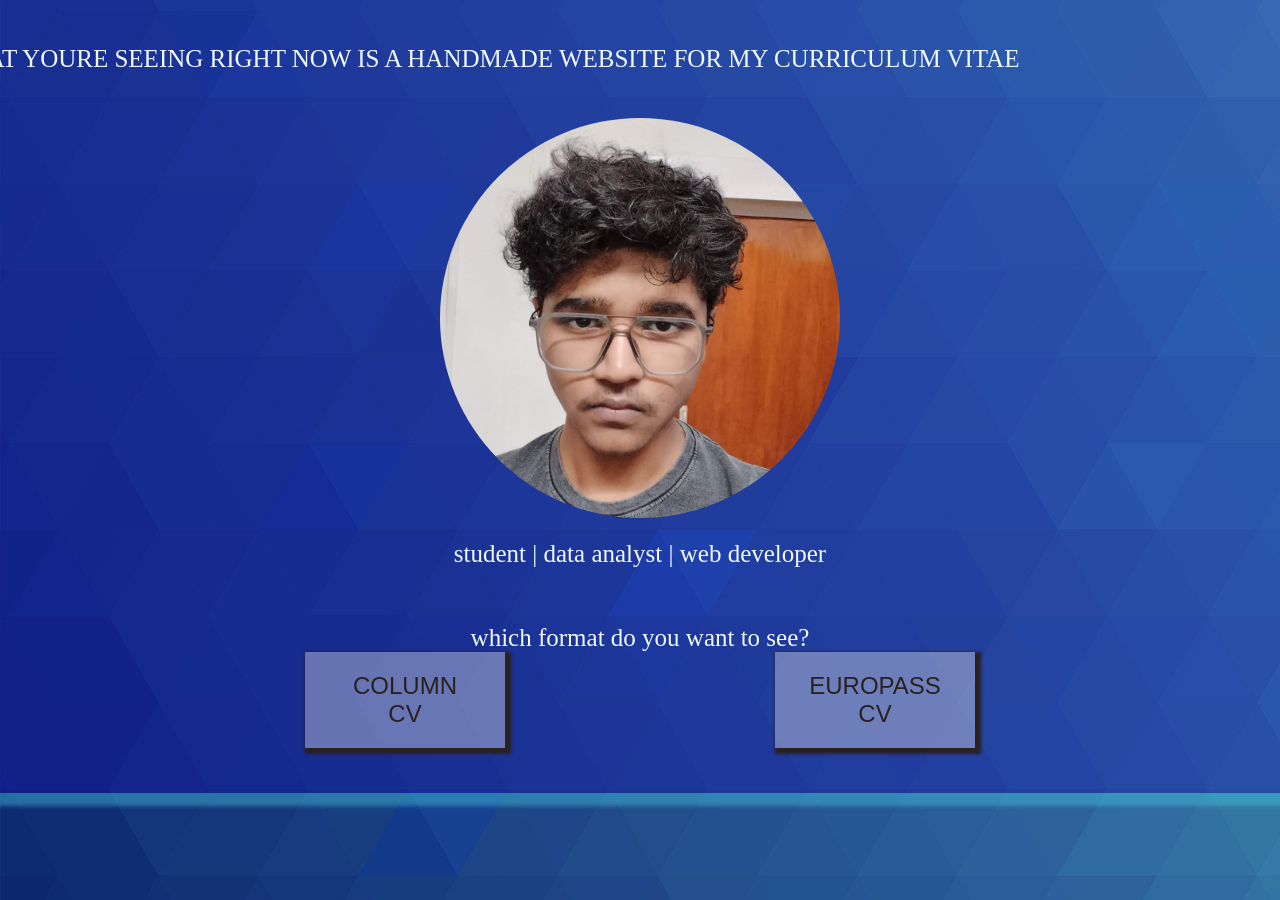
<file: index.html>
<!DOCTYPE html>
<html>
<link rel="stylesheet" href="style3.css">

<body style="background-image: url('bg.jpg');">
    <div class="tero" style="justify-content: center; margin: 0vh;">
        <div class="shiro">
            <P style="font-size: 25px;padding: 5vh;">
                WHAT YOURE SEEING RIGHT NOW IS

                A HANDMADE WEBSITE FOR MY CURRICULUM VITAE
            <div style="align-items: center;padding: 0vh 60vh 10vh;"><img src="secondimg.jpeg"
                    style="border-radius: 50%;width: 400px;"></img></div>
            </P>
            <div style="align-content: center;align-items: center;">
                <p style="text-align: center;margin-top: -8vh;font-size: 25px;">student | data analyst | web developer<br><br><br>
                    which format do you want to see?
            </div>
            </p>
            <div style="display:flex;justify-content: center;">
                <a href="first.html"><button class="button1" style="margin-left: vh;margin-right: 30vh;">COLUMN<br>CV</button></a>
                <a href="europass.html"><button class="button2">EUROPASS CV</button></a>

            </div>







        </div>
</body>

</html>
</file>
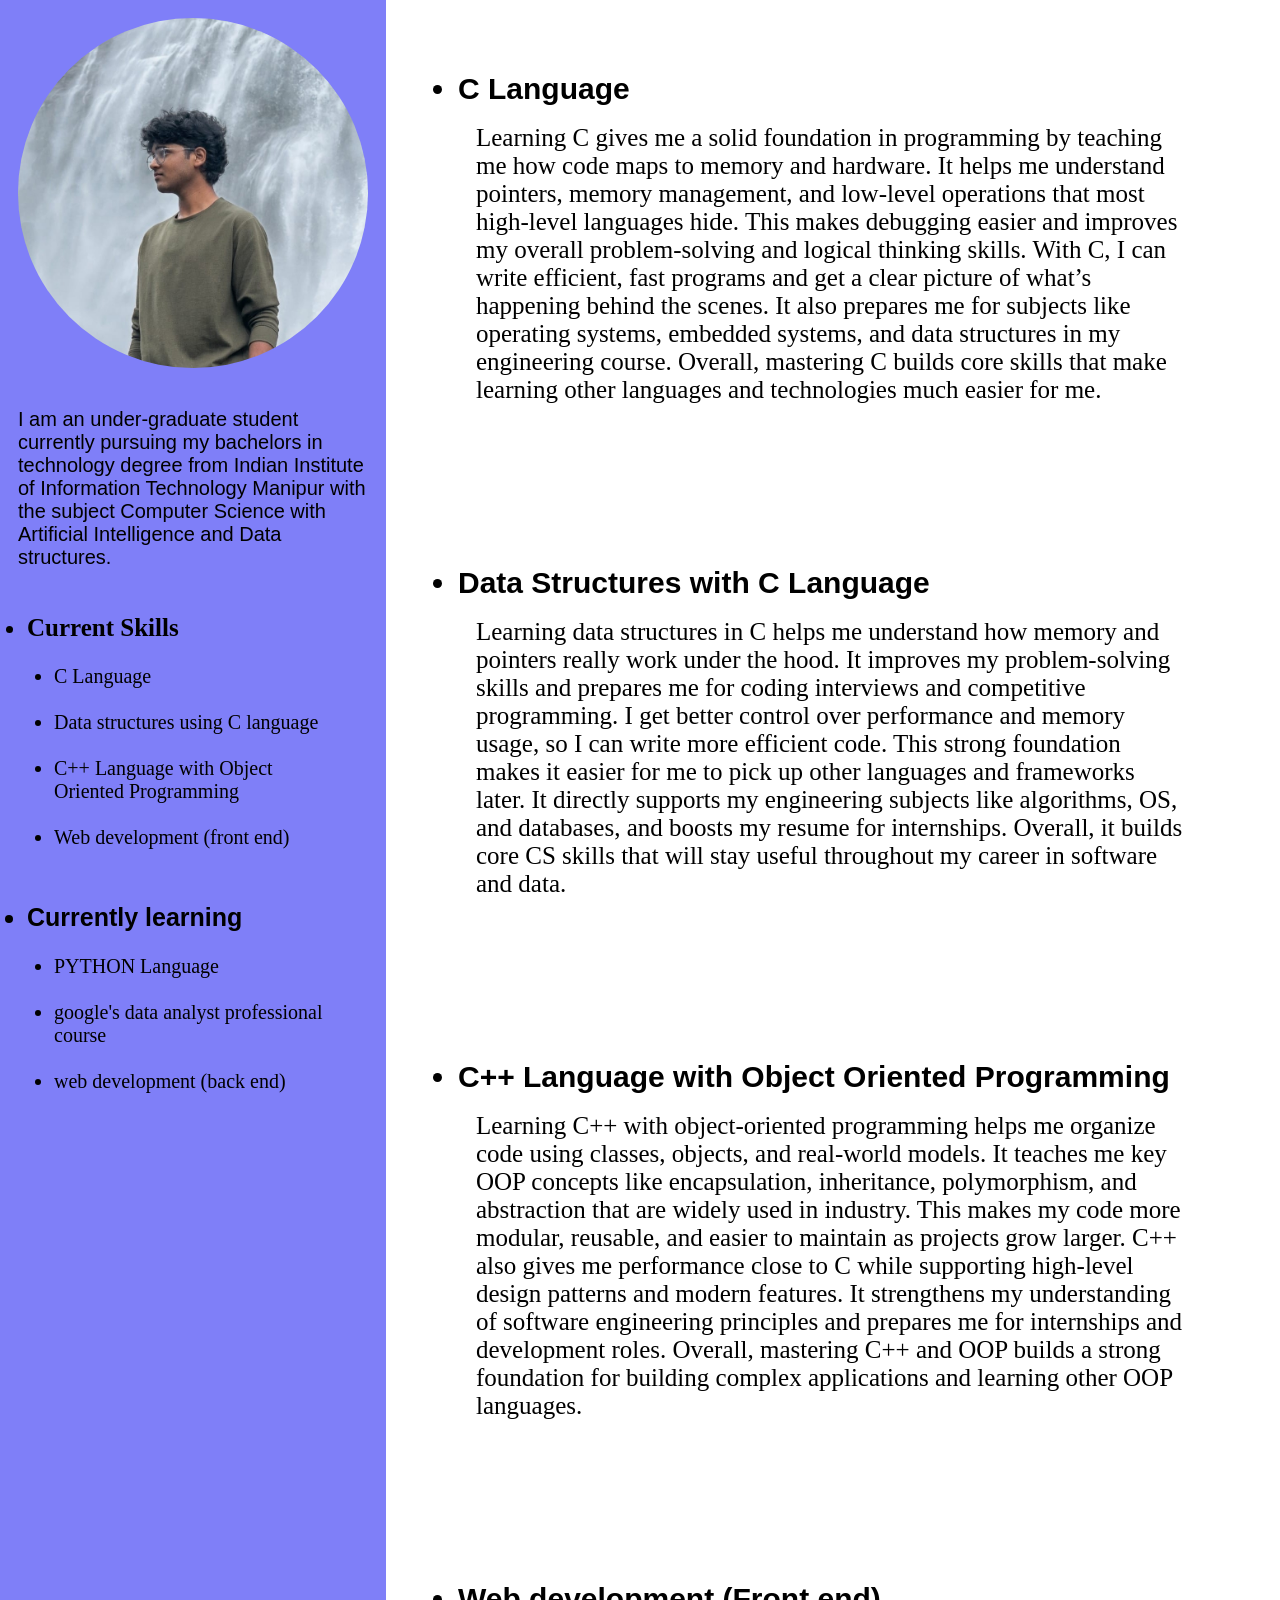
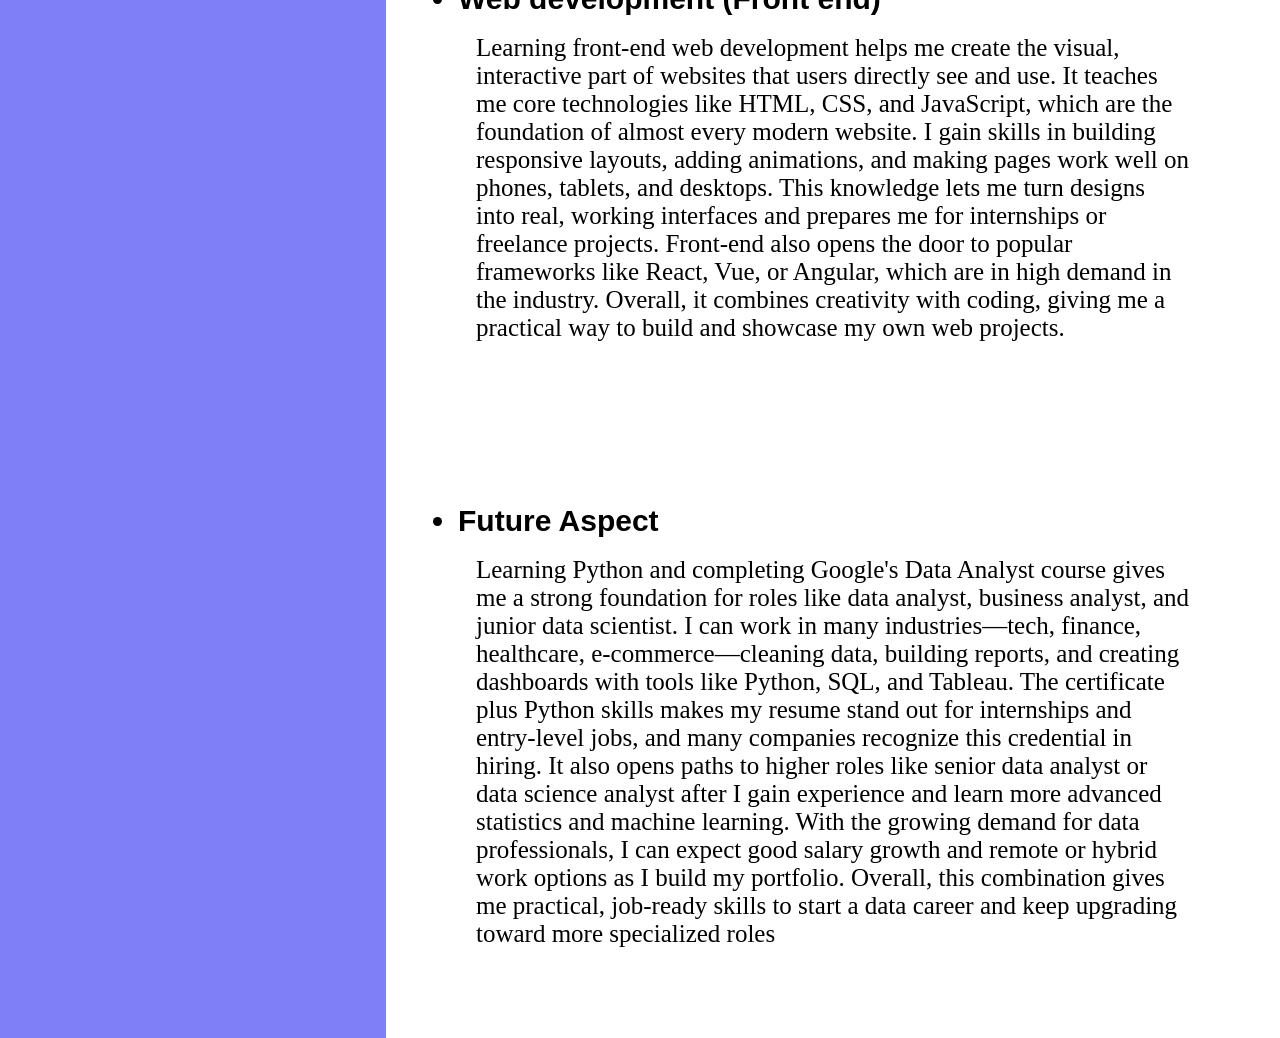
<file: europass.html>
<!DOCTYPE html>

<html>
    <link rel="stylesheet" href="style2.css">
    <body>
    <div class="hero">
        <div class="left">
            
                <img src="europassimg.jpeg" style="border-radius: 50%;width:  350px;padding: 2vh;">
                <p style="font-family: 'Lucida Sans', 'Lucida Sans Regular', 'Lucida Grande', 'Lucida Sans Unicode', Geneva, Verdana, sans-serif;padding: 2vh;font-size: 20px;">
                    I am an under-graduate student currently pursuing my bachelors in technology degree from Indian Institute of Information Technology Manipur with the subject Computer Science with Artificial Intelligence and Data structures.
                </p>
                
                <ul style="padding: 3vh;">
                    <li style="font-size: 25px;"><strong>Current Skills</strong></li>
                   <div style="font-size: 20px; padding: 0vh 3vh;">
                        <br>
                        <li>C Language</li>
                        <br>
                        <li>Data structures using C language</li>
                        <br>
                        <li>C++ Language with Object Oriented Programming</li>
                        <br>
                        <li>Web development (front end)</li>


                        </div>
                    
                </ul>
                <ul style="padding: 3vh;">
                    <li style="font-family: 'Lucida Sans', 'Lucida Sans Regular', 'Lucida Grande', 'Lucida Sans Unicode', Geneva, Verdana, sans-serif;font-size: 25px;"><strong>Currently learning</strong></li>
                    <div style="font-size: 20px;padding: 0vh 3vh;"><br>
                    <li>PYTHON Language</li>
                    <br>
                    <li>google's data analyst professional course</li>
                    <br>
                    <li>web development (back end)</li>
                    </div>

                </ul>
            </div>
           
       
        <div class="right" style="text-align: left;">
            <ul style="padding: 8vh;font-size: 20px;">
            <li style="font-size: 30px;font-family: 'Trebuchet MS', 'Lucida Sans Unicode', 'Lucida Grande', 'Lucida Sans', Arial, sans-serif;"><strong>C Language</strong></li>
              <div style="list-style: none;padding: 2vh;" > <li style="font-size: 25px;">Learning C gives me a solid foundation in programming by teaching me how code maps to memory and hardware.
It helps me understand pointers, memory management, and low-level operations that most high-level languages hide.
This makes debugging easier and improves my overall problem-solving and logical thinking skills.
With C, I can write efficient, fast programs and get a clear picture of what’s happening behind the scenes.
It also prepares me for subjects like operating systems, embedded systems, and data structures in my engineering course.
Overall, mastering C builds core skills that make learning other languages and technologies much easier for me.</li>
                
</div>
            </ul>
            <ul style="padding: 8vh;font-size: 20px;">
            <li style="font-size: 30px;font-family: 'Trebuchet MS', 'Lucida Sans Unicode', 'Lucida Grande', 'Lucida Sans', Arial, sans-serif;"><strong>Data Structures with C Language</strong></li>
              <div style="list-style: none;padding: 2vh;" > <li style="font-size: 25px;">Learning data structures in C helps me understand how memory and pointers really work under the hood.
It improves my problem-solving skills and prepares me for coding interviews and competitive programming.
I get better control over performance and memory usage, so I can write more efficient code.
This strong foundation makes it easier for me to pick up other languages and frameworks later.
It directly supports my engineering subjects like algorithms, OS, and databases, and boosts my resume for internships.
Overall, it builds core CS skills that will stay useful throughout my career in software and data.</li>
                
</div>
            </ul>
            <ul style="padding: 8vh;font-size: 20px;">
            <li style="font-size: 30px;font-family: 'Trebuchet MS', 'Lucida Sans Unicode', 'Lucida Grande', 'Lucida Sans', Arial, sans-serif;"><strong>C++ Language with Object Oriented Programming</strong></li>
              <div style="list-style: none;padding: 2vh;" > <li style="font-size: 25px;">
Learning C++ with object-oriented programming helps me organize code using classes, objects, and real-world models.
It teaches me key OOP concepts like encapsulation, inheritance, polymorphism, and abstraction that are widely used in industry.
This makes my code more modular, reusable, and easier to maintain as projects grow larger.
C++ also gives me performance close to C while supporting high-level design patterns and modern features.
It strengthens my understanding of software engineering principles and prepares me for internships and development roles.
Overall, mastering C++ and OOP builds a strong foundation for building complex applications and learning other OOP languages.</li>
                
</div>
            </ul>
             <ul style="padding: 8vh;font-size: 20px;">
            <li style="font-size: 30px;font-family: 'Trebuchet MS', 'Lucida Sans Unicode', 'Lucida Grande', 'Lucida Sans', Arial, sans-serif;"><strong>Web development (Front end)</strong></li>
              <div style="list-style: none;padding: 2vh;" > <li style="font-size: 25px;">
Learning front-end web development helps me create the visual, interactive part of websites that users directly see and use.
It teaches me core technologies like HTML, CSS, and JavaScript, which are the foundation of almost every modern website.
I gain skills in building responsive layouts, adding animations, and making pages work well on phones, tablets, and desktops.
This knowledge lets me turn designs into real, working interfaces and prepares me for internships or freelance projects.
Front-end also opens the door to popular frameworks like React, Vue, or Angular, which are in high demand in the industry.
Overall, it combines creativity with coding, giving me a practical way to build and showcase my own web projects.</li>
                
</div>
            </ul>
             <ul style="padding: 8vh;font-size: 20px;">
            <li style="font-size: 30px;font-family: 'Trebuchet MS', 'Lucida Sans Unicode', 'Lucida Grande', 'Lucida Sans', Arial, sans-serif;"><strong>Future Aspect</strong></li>
              <div style="list-style: none;padding: 2vh;" > <li style="font-size: 25px;">
Learning Python and completing Google's Data Analyst course gives me a strong foundation for roles like data analyst, business analyst, and junior data scientist. I can work in many industries—tech, finance, healthcare, e-commerce—cleaning data, building reports, and creating dashboards with tools like Python, SQL, and Tableau. The certificate plus Python skills makes my resume stand out for internships and entry-level jobs, and many companies recognize this credential in hiring. It also opens paths to higher roles like senior data analyst or data science analyst after I gain experience and learn more advanced statistics and machine learning. With the growing demand for data professionals, I can expect good salary growth and remote or hybrid work options as I build my portfolio. Overall, this combination gives me practical, job-ready skills to start a data career and keep upgrading toward more specialized roles</li>
                
</div>
            </ul>

            </div>
         </div> 
    
</body>
</html
</file>
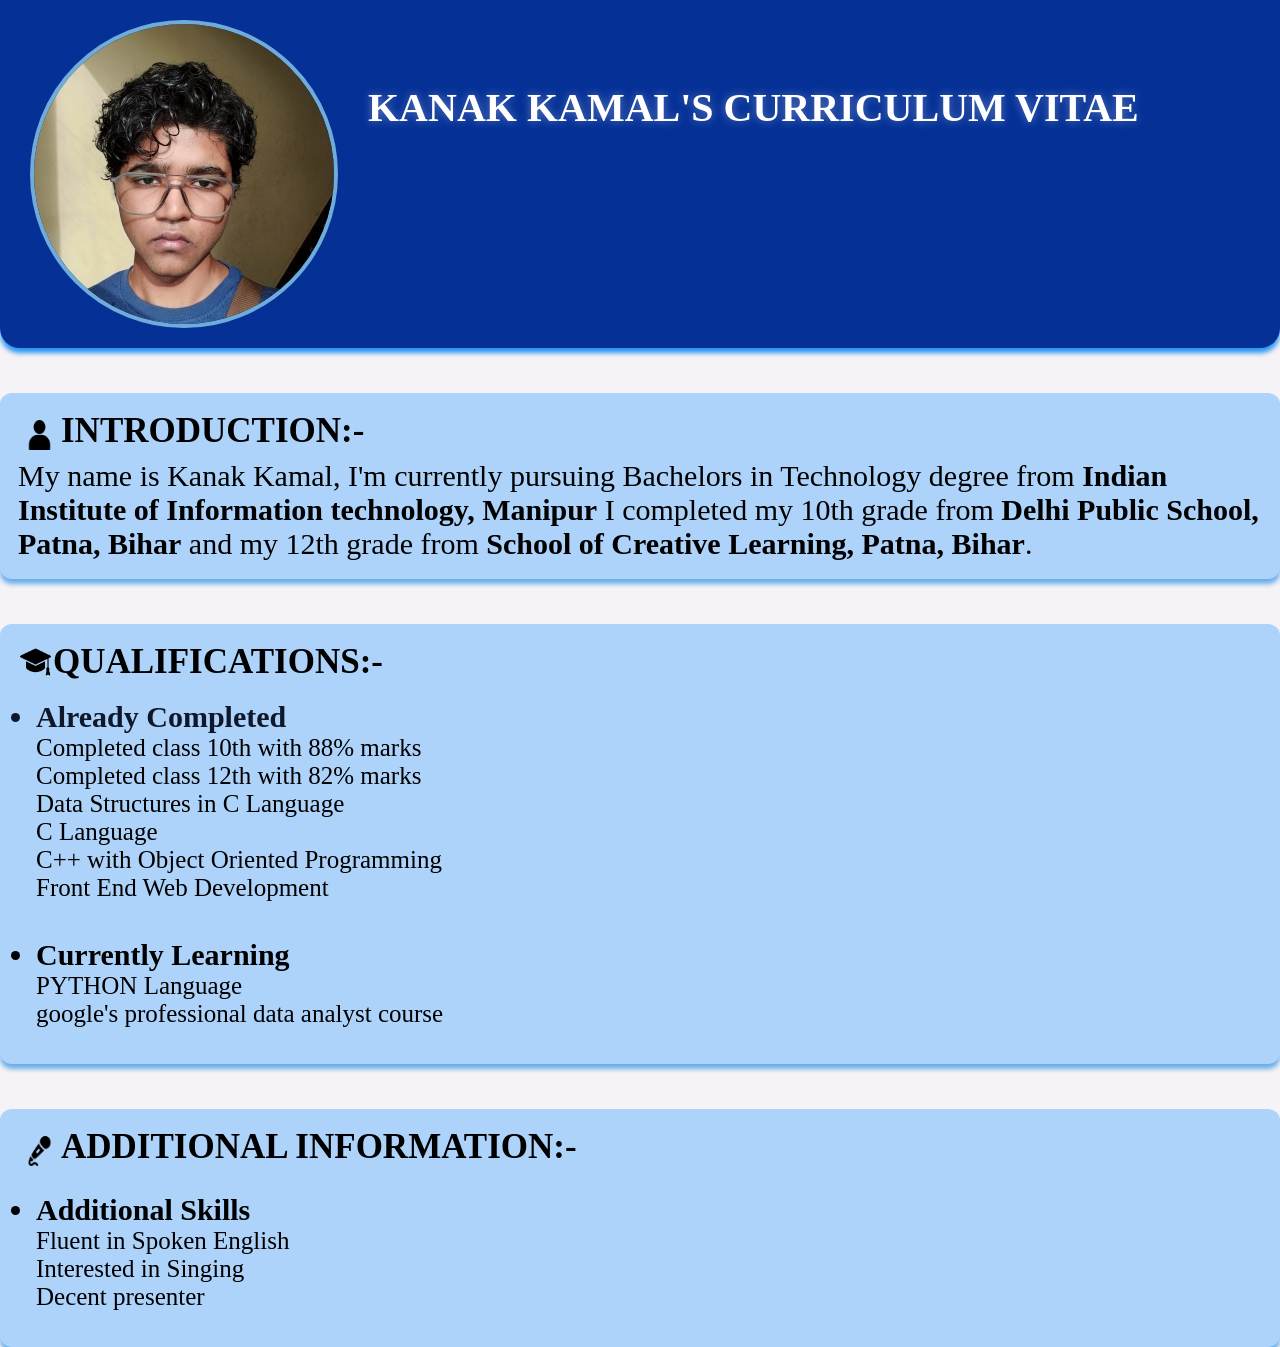
<file: first.html>
<!DOCTYPE html>
<html>
    <link rel="stylesheet" href="style1.css">
    <body>
        <header class="hero">
            <img src="CVV2.jpeg" class="profile">

            <h1 style="text-align: center; margin-top: 5vw;color: #FFFFFF;text-shadow: 0 0 10px rgba(255,255,255,0.35);font-size: 40px;
">KANAK KAMAL'S CURRICULUM VITAE</h1>

        </header><div class="y">
        <div class="zero">
           <img src="user.png" style="width: 25px; height: 30px;padding: 1vh;">
           <h2 style="font-family: Cambria, Cochin, Georgia, Times, 'Times New Roman', serif;font-size: 35px;">INTRODUCTION:-</h2>
           </div>
           <p style="font-size: 30px;">
            My name is Kanak Kamal, I'm currently pursuing Bachelors in Technology degree from<strong> Indian Institute of Information technology, Manipur</strong> 
            I completed my 10th grade from <strong>Delhi Public School, Patna, Bihar</strong> and my 12th grade from<strong> School of Creative Learning, Patna, Bihar</strong>.
           </p>
           </div>

        <div class="p">
        <div class="gero">
           <img src="graduate-hat.png" style="width: 35px; height: 40px;padding: 0vh; ">
           <h2 style="font-family: Cambria, Cochin, Georgia, Times, 'Times New Roman', serif;font-size: 35px;">QUALIFICATIONS:-</h2>
           </div>
           <p style="font-size: 20px;">
            <ul style="padding: 2vh;">
                <li style="font-size: 30px;color: #0F172A;"><strong>Already Completed</strong></li>
                <div style="list-style: none;font-size: 25px;">
                    <li>Completed class 10th with 88% marks</li>
                    <li>Completed class 12th with 82% marks</li>
                    <li>Data Structures in C Language</li>
                <li>C Language</li>
                <li>C++ with Object Oriented Programming </li>
                <li>Front End Web Development</li>
                <li></li>

                </div>

            </ul>
            <ul style="padding: 2vh;">
                <li style="font-size: 30px;"><strong>Currently Learning</strong></li>
                <div style="list-style: none;font-size: 25px;">
                <li>PYTHON Language</li>
                <li>google's professional data analyst course</li>
                
                </div>
            </div>
<div class="g">
    <div class="pero">
        <img src="microphone.png" style="width: 25px;height: 30px;margin-left: 0vh;padding: 1vh;">
        <h3 style="font-family: Cambria, Cochin, Georgia, Times, 'Times New Roman', serif;font-size: 35px;">ADDITIONAL INFORMATION:-</h3>
    </div>
        <ul style="padding: 2vh;align-content: center;">
            <li style="font-size: 30px;"><strong>Additional Skills</strong></li>
            <div style="list-style: none;font-size: 25px;">
                <li>Fluent in Spoken English </li>
                <li>Interested in Singing</li>
                <li>Decent presenter</li>
            </ul>
            </div>
        </div>
            
        
          
            
           </p>
        


    </body>

    
</html>
</file>
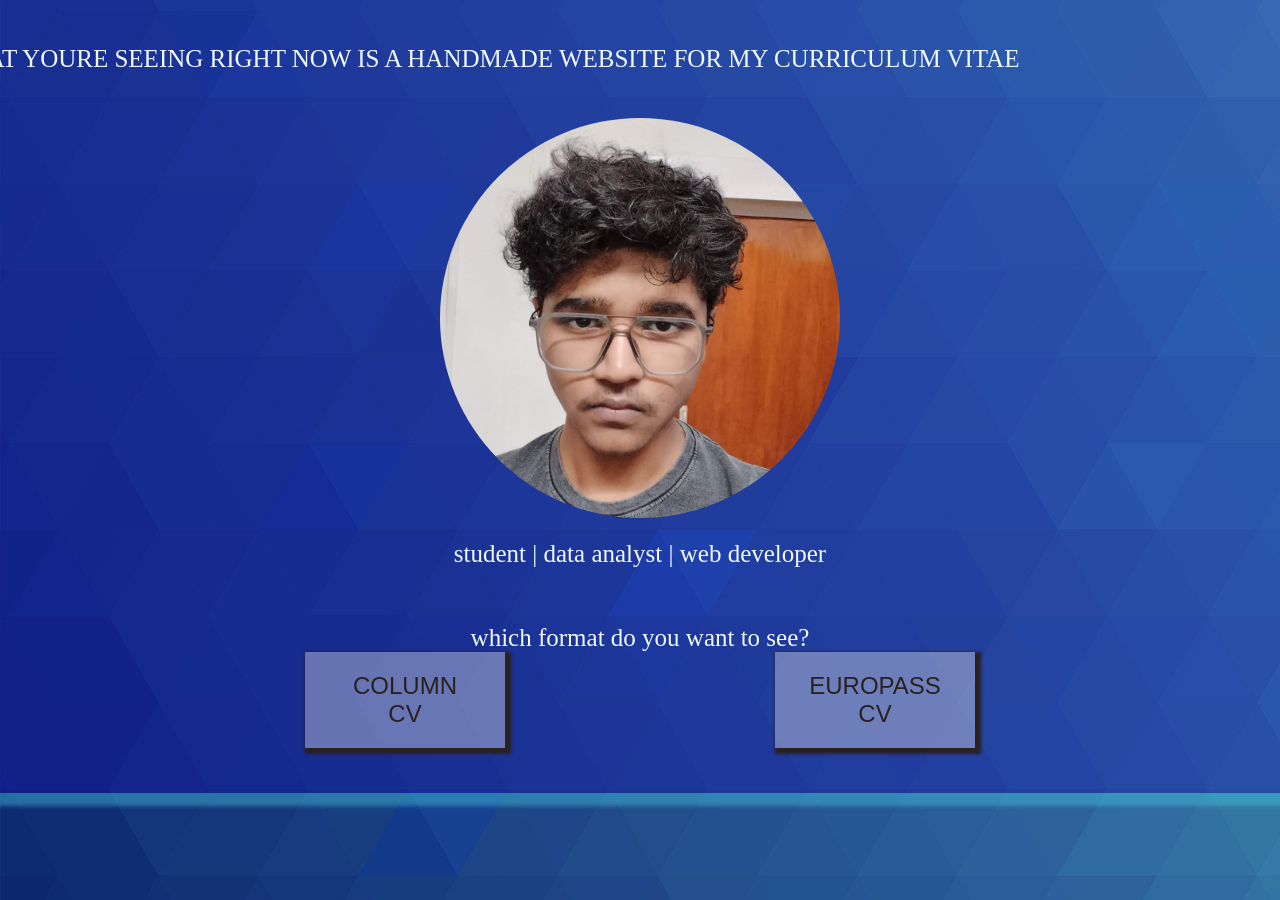
<file: mainpg.html>
<!DOCTYPE html>
<html>
<link rel="stylesheet" href="style3.css">

<body style="background-image: url('bg.jpg');">
    <div class="tero" style="justify-content: center; margin: 0vh;">
        <div class="shiro">
            <P style="font-size: 25px;padding: 5vh;">
                WHAT YOURE SEEING RIGHT NOW IS

                A HANDMADE WEBSITE FOR MY CURRICULUM VITAE
            <div style="align-items: center;padding: 0vh 60vh 10vh;"><img src="secondimg.jpeg"
                    style="border-radius: 50%;width: 400px;"></img></div>
            </P>
            <div style="align-content: center;align-items: center;">
                <p style="text-align: center;margin-top: -8vh;font-size: 25px;">student | data analyst | web developer<br><br><br>
                    which format do you want to see?
            </div>
            </p>
            <div style="display:flex;justify-content: center;">
                <a href="first.html"><button class="button1" style="margin-left: vh;margin-right: 30vh;">COLUMN<br>CV</button></a>
                <a href="europass.html"><button class="button2">EUROPASS CV</button></a>

            </div>







        </div>
</body>

</html>
</file>
<file: style3.css>
*{
    padding: 0;margin: 0;
}
.tero{
    display: flex;
}


.shiro{
    background-color: rgba(19, 14, 168, 0.399);
    color: aliceblue;
    border-radius: 30px;
    box-shadow: 2px 3px 4px 10px rgba(68, 203, 224, 0.422);
    
    padding-bottom: 5vh;
}

.button1 {

  position: relative;
  background-color: #eaebeb61;
  border: none;
  font-size: 24px;
  color: #2a2020;
  padding: 20px;
  width: 200px;
  text-align: center;
  transition-duration: 0.2s;
  text-decoration: none;
  overflow: hidden;
  cursor: pointer;
  box-shadow: 3px 3px 3px 3px;
}


.button1:after {
  content: "";
  background: rgb(49, 56, 50);
  display: block;
  position: absolute;
  padding-top: 300%;
  padding-left: 350%;
  margin-left: -20px;
  margin-top: -120%;
  opacity: 0;
  transition: all 0.4s
}

.button1:active:after {
  padding: 0;
  margin: 0;
  opacity: 1;
  transition: 0s
}
.button2 {
  position: relative;
  background-color: #eaebeb61;
  border: none;
  font-size: 24px;
  color: #2a2020;
  padding: 20px;
  width: 200px;
  text-align: center;
  transition-duration: 0.2s;
  text-decoration: none;
  overflow: hidden;
  cursor: pointer;
   box-shadow: 3px 3px 3px 3px;
}

.button2:after {
  content: "";
  background: rgb(49, 56, 50);
  display: block;
  position: absolute;
  padding-top: 300%;
  padding-left: 350%;
  margin-left: -20px;
  margin-top: -120%;
  opacity: 0;
  transition: all 0.4s
}

.button2:active:after {
  padding: 0;
  margin: 0;
  opacity: 1;
  transition: 0s
}
.img{
    display: flex;}
</file>
<file: style2.css>
*{
    padding: 0;
    margin: 0;
}
.hero{
display: flex;
}
.left{
width: 35vw;

background-color: rgb(127, 127, 248);
}
</file>
<file: style1.css>
*{
    padding: 0;
    margin: 0;
}
body{
    background-color:#f6f3f6;

}

.hero{
    display: flex;
    background:#053197;
    border-radius: 0 0 20px 20px ;
    gap: 30px;
    padding: 20px 30px;
    box-shadow: 0px 5px 5px  rgb(40, 148, 242);
    
}

.profile{
    border: 4px solid #C4B5FD;
    border-color: rgb(112, 172, 218);
    border-radius: 50%;
    object-fit: cover;
    flex: 0;
    width: 300px;
}
.zero {
   
    display: flex;
    
     margin: 0;padding: 0;
}
.y{
    margin-top: 5vh;
    border-radius: 12px;
    background-color:#add3fa;
    box-shadow: 0px 5px 5px rgb(103, 174, 233);
    padding: 2vh;
}
.gero {
   
    display: flex;
    
     margin: 0;padding: 0;
}
.p{
    margin-top: 5vh;
    border-radius: 12px;
    background-color:#add3fa;
    
    box-shadow: 0px 5px 5px rgb(103, 174, 233);
    padding: 2vh;
}

.pero {
   
    display: flex;
    
     margin: 0;padding: 0;
}
.g{
    margin-top: 5vh;
    border-radius: 12px;
    background-color:#add3fa;
    
    box-shadow: 0px 5px 5px rgb(103, 174, 233);
    padding: 2vh}
</file>
